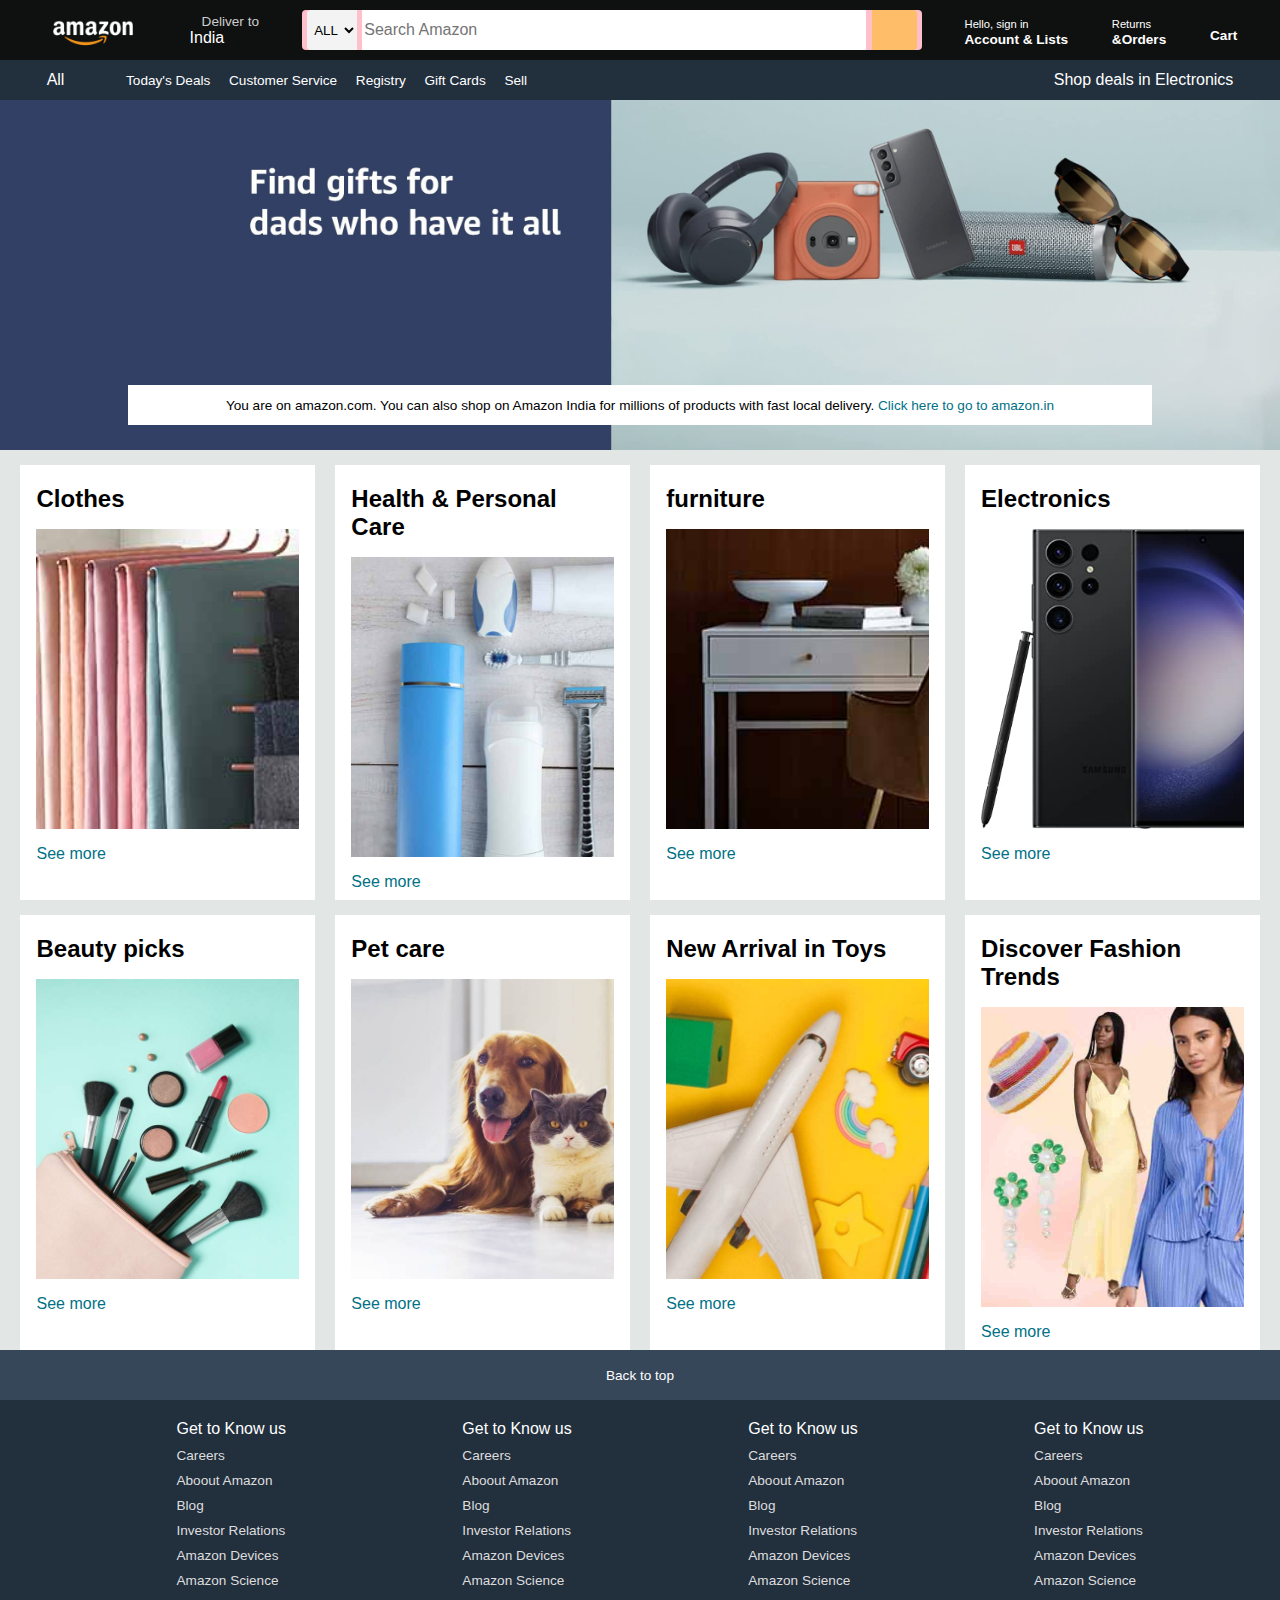
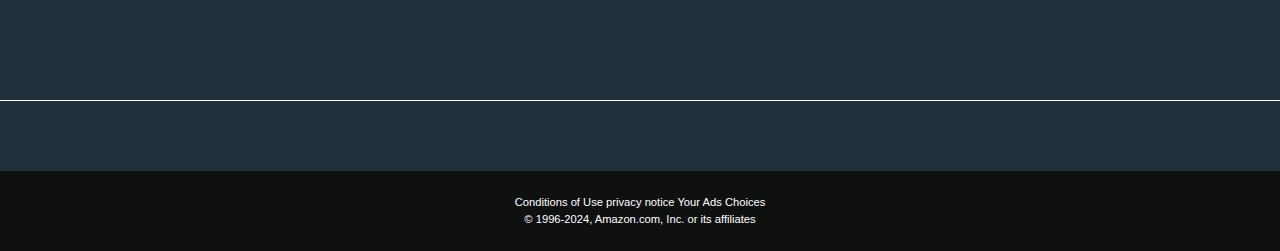
<file: index.html>
<!DOCTYPE html>
<html lang="en">
<head>
    <meta charset="UTF-8">
    <meta name="viewport" content="width=device-width, initial-scale=1.0">
    <title>Amazon</title>
    <link rel="stylesheet" href="https://cdnjs.cloudflare.com/ajax/libs/font-awesome/6.5.1/css/all.min.css" integrity="sha512-DTOQO9RWCH3ppGqcWaEA1BIZOC6xxalwEsw9c2QQeAIftl+Vegovlnee1c9QX4TctnWMn13TZye+giMm8e2LwA==" crossorigin="anonymous" referrerpolicy="no-referrer" />
    <link rel="stylesheet" href="style.css">
</head>
<body>
    <header>
        <div class="navbar">
            <div class="nav-logo border">
                <div class="logo"></div>
            </div>
            <div class="nav-address border">
                <p class="add-first">Deliver to</p>
                <div class="add-icon">
                    <i class="fa-solid fa-location-dot"></i>

                    <p class="add-second">India</p>
                </div>
            </div>

            <div class="nav-search">
                <select class="search-select">
                    <option value="">ALL</option>
                </select>
                <input placeholder="Search Amazon" class="search-input">
                <div class="search-icon">
                    <i class="fa-solid fa-magnifying-glass"></i>
                </div>
            </div>

            <div class="nav-signin border">
                <p><span>Hello, sign in</span></p>
                <p class="nav-second">Account & Lists</p>
            </div>

            <div class="nav-return border">
                <p><span>Returns</span></p>
                <p class="nav-second">&Orders</p>
            </div>

            <div class="nav-cart border">
                <i class="fa-solid fa-cart-shopping"></i>
                Cart
            </div>
        </div>

        <div class="panel">
            <div class="panel-all">
                <i class="fa-solid fa-bars"></i>
                All
            </div>
            <div class="panel-ops">
                <p>Today's Deals</p>
                <p>Customer Service</p>
                <p>Registry</p>
                <p>Gift Cards</p>
                <p>Sell</p>
            </div>
            <div class="pamel-deals">
                Shop deals in Electronics
            </div>
    </header>
    <div class="hero-section">
        <div class="hero-msg">
            <p>You are on amazon.com. You can also shop on Amazon India for millions of products with fast local delivery. <a>Click here to go to amazon.in</a></p>
        </div>
    </div>
    <div class="shop-section">
        <div class="box1 box">
            <div class="box-content">
                <h2>Clothes</h2>
                <div class="box-img" style="background-image: url('./images/box1_image.jpg');"></div>
                <p>See more</p>
            </div>
        </div>
        <div class="box2 box">
            <div class="box-content">
                <h2>Health & Personal Care</h2>
                <div class="box-img" style="background-image: url('./images/box2_image.jpg');"></div>
                <p>See more</p>
            </div>
        </div>
        <div class="box3 box">
            <div class="box-content">
                <h2>furniture</h2>
                <div class="box-img" style="background-image: url('./images/box3_image.jpg');"></div>
                <p>See more</p>
            </div>
        </div>
        <div class="box4 box">
            <div class="box-content">
            <h2>Electronics</h2>
            <div class="box-img" style="background-image: url('./images/box4_image.jpg');"></div>
            <p>See more</p>
            </div>
        </div>
        <div class="box1 box">
            <div class="box-content">
                <h2>Beauty picks</h2>
                <div class="box-img" style="background-image: url('./images/box5_image.jpg');"></div>
                <p>See more</p>
            </div>
        </div>
        <div class="box2 box">
            <div class="box-content">
                <h2>Pet care</h2>
                <div class="box-img" style="background-image: url('./images/box6_image.jpg');"></div>
                <p>See more</p>
            </div>
        </div>
        <div class="box3 box">
            <div class="box-content">
                <h2>New Arrival in Toys</h2>
                <div class="box-img" style="background-image: url('./images/box7_image.jpg');"></div>
                <p>See more</p>
            </div>
        </div>
        <div class="box4 box">
            <div class="box-content">
            <h2>Discover Fashion Trends</h2>
            <div class="box-img" style="background-image: url('./images/box8_image.jpg');"></div>
            <p>See more</p>
            </div>
        </div>
    </div>
    <footer>
        <div class="foot-panel1">
            Back to top
        </div>
        <div class="foot-panel2">
            <ul>
                <p>Get to Know us</p>
                <a>Careers</a>
                <a>Aboout Amazon</a>
                <a>Blog</a>
                <a>Investor Relations</a>
                <a>Amazon Devices</a>
                <a>Amazon Science</a>
            </ul>
            <ul>
                <p>Get to Know us</p>
                <a>Careers</a>
                <a>Aboout Amazon</a>
                <a>Blog</a>
                <a>Investor Relations</a>
                <a>Amazon Devices</a>
                <a>Amazon Science</a>
            </ul>
            <ul>
                <p>Get to Know us</p>
                <a>Careers</a>
                <a>Aboout Amazon</a>
                <a>Blog</a>
                <a>Investor Relations</a>
                <a>Amazon Devices</a>
                <a>Amazon Science</a>
            </ul>
            <ul>
                <p>Get to Know us</p>
                <a>Careers</a>
                <a>Aboout Amazon</a>
                <a>Blog</a>
                <a>Investor Relations</a>
                <a>Amazon Devices</a>
                <a>Amazon Science</a>
            </ul>
        </div>
        <div class="foot-panel3">
            <div class="logo" ></div>
        </div> 

        <div class="foot-panel4">
            <div class="pages">
                <a>Conditions of Use</a>
                <a>privacy notice</a>
                <a>Your Ads Choices</a>
            </div>
            <div class="copyright">
                © 1996-2024, Amazon.com, Inc. or its affiliates
            </div>
        </div>


    </footer>
    
    
    
</body>
</html>
</file>
<file: style.css>
*{
    margin: 0;
    font-family: Arial;
    border: border-box;
}
.navbar{
    height: 60px;
    background-color: #0f1111;
    color: white;
    display: flex;
    align-items: center;
    justify-content: space-evenly;
    
}
.nav-logo{
    height: 50px;
    width: 100px;
}
.logo{
    background-image: url("./images/amazon_logo.png");
    background-size: cover;
    height: 50px;
    width: 100%;

}
.border{
    border: 1.5px solid transparent;
}
.border:hover{
    border: 1.5px solid white;
}
.add-first{
    color: #cccccc;
    font-size: 0.85rem;
    margin-left: 15px;
}
.add-second{
    font-size: 1rem;
    margin-left: 3px;
}
.add-icon{
    display: flex;
    align-items: center;
}
.nav-search{
    display:flex;
    justify-content: space-evenly;
    background-color: pink;
    width: 620px;
    height: 40px;
    border-radius: 4px;
}
.search-select{
    background-color: #f3f3f3;
    width: 50px;
    text-align: center;
    border-top-left-radius: 4px;
    border-bottom-left-radius: 4px;
    border: none;
}
.search-input{
    width: 500px;
    font-size: 1rem;
    border: none;

}
.search-icon{
    width: 45px;
    display: flex;
    justify-content: center;
    align-items: center;
    font-size: 1.2rem;
    background-color: #febd68;
    border-top-right-radius: 4px;
    border-bottom-right-radius: 4px;
    color: #0f1111;
}
.nav-search:hover{
    border: 2px solid orange;
}
span{
    font-size: 0.7rem;

}
.nav-second{
    font-size: 0.85rem;
    font-weight: 700;
}
.nav-cart i{
    font-size: 30px;

}
.nav-cart{
    font-size: 0.85rem;
    font-weight: 700;
    ;
}
.panel{
    height: 40px;
    background-color: #222f3d;
    display: flex;
    color: white;
    align-items: center;
    justify-content: space-evenly;
    
}
.panel-ops p{
    display: inline;
    margin-left: 15px;
}
.panel-ops{
    width: 70%;
    font-size: 0.85rem;
}
.panel-deals{
    font-size: 0.9rem;
    font-weight: 700;
}
.hero-section{
    background-image: url("./images/hero_image.jpg");
    background-size: cover;
    height: 350px;
    display: flex;
    justify-content: center;
    align-items: flex-end;
}
.hero-msg{
    background-color: white;
    color: black;
    height: 40px;
    display: flex;
    align-items: center;
    justify-content: center;
    font-size: 0.85rem;
    width: 80%;
    margin-bottom: 25px;

}
.hero-msg a{
    color: #007185;
}
.shop-section{
    display: flex;
    flex-wrap: wrap;
    justify-content: space-evenly;
    background-color: #e2e7e6;
}
.box{
    /* border: 2px solid black; */
    height: 400px;
    width: 23%;
    background-color: white;
    padding: 20px 0px 15px;
    margin-top: 15px;
}
.box-img{
    height: 300px;
    background-size: cover;
    margin-top: 1rem;
    margin-bottom: 1rem;

}
.box-content{
    margin-left: 1rem;
    margin-right: 1rem;
}
.box-content p{
    color: #007185;   
}
.foot-panel1{
    background-color: #37475a;
    color: white;
    height: 50px;
    display: flex;
    justify-content: center;
    align-items: center;
    font-size: 0.85rem;
}
.foot-panel2{
    background-color: #222f3d;
    color: white;
    height: 300px;
    display: flex;
    justify-content: space-evenly;


}
ul{
    margin-top: 20px;
}
ul a{
    display: block;
    font-size: 0.85rem;
    margin-top: 10px;
    color: #dddddd;

}
.foot-panel3{
    background-color: #222f3d;
    color: white;
    border-top: 0.5px solid white;
    height: 70px;
    display: flex;
    justify-content: center;
    text-align: center;
}
.logo{
    background-image: url("./images/amazon_logo.png");
    background-size: cover;
    height: 50px;
    width: 100%;
}
.foot-panel4{
    background-color: #0f1111;
    color: white;
    height: 80px;
    font-size: 0.7rem;
    text-align: center;



}
.pages{
    padding-top: 25px;
   
}
.copyright{
    padding-top: 5px;
}
</file>
